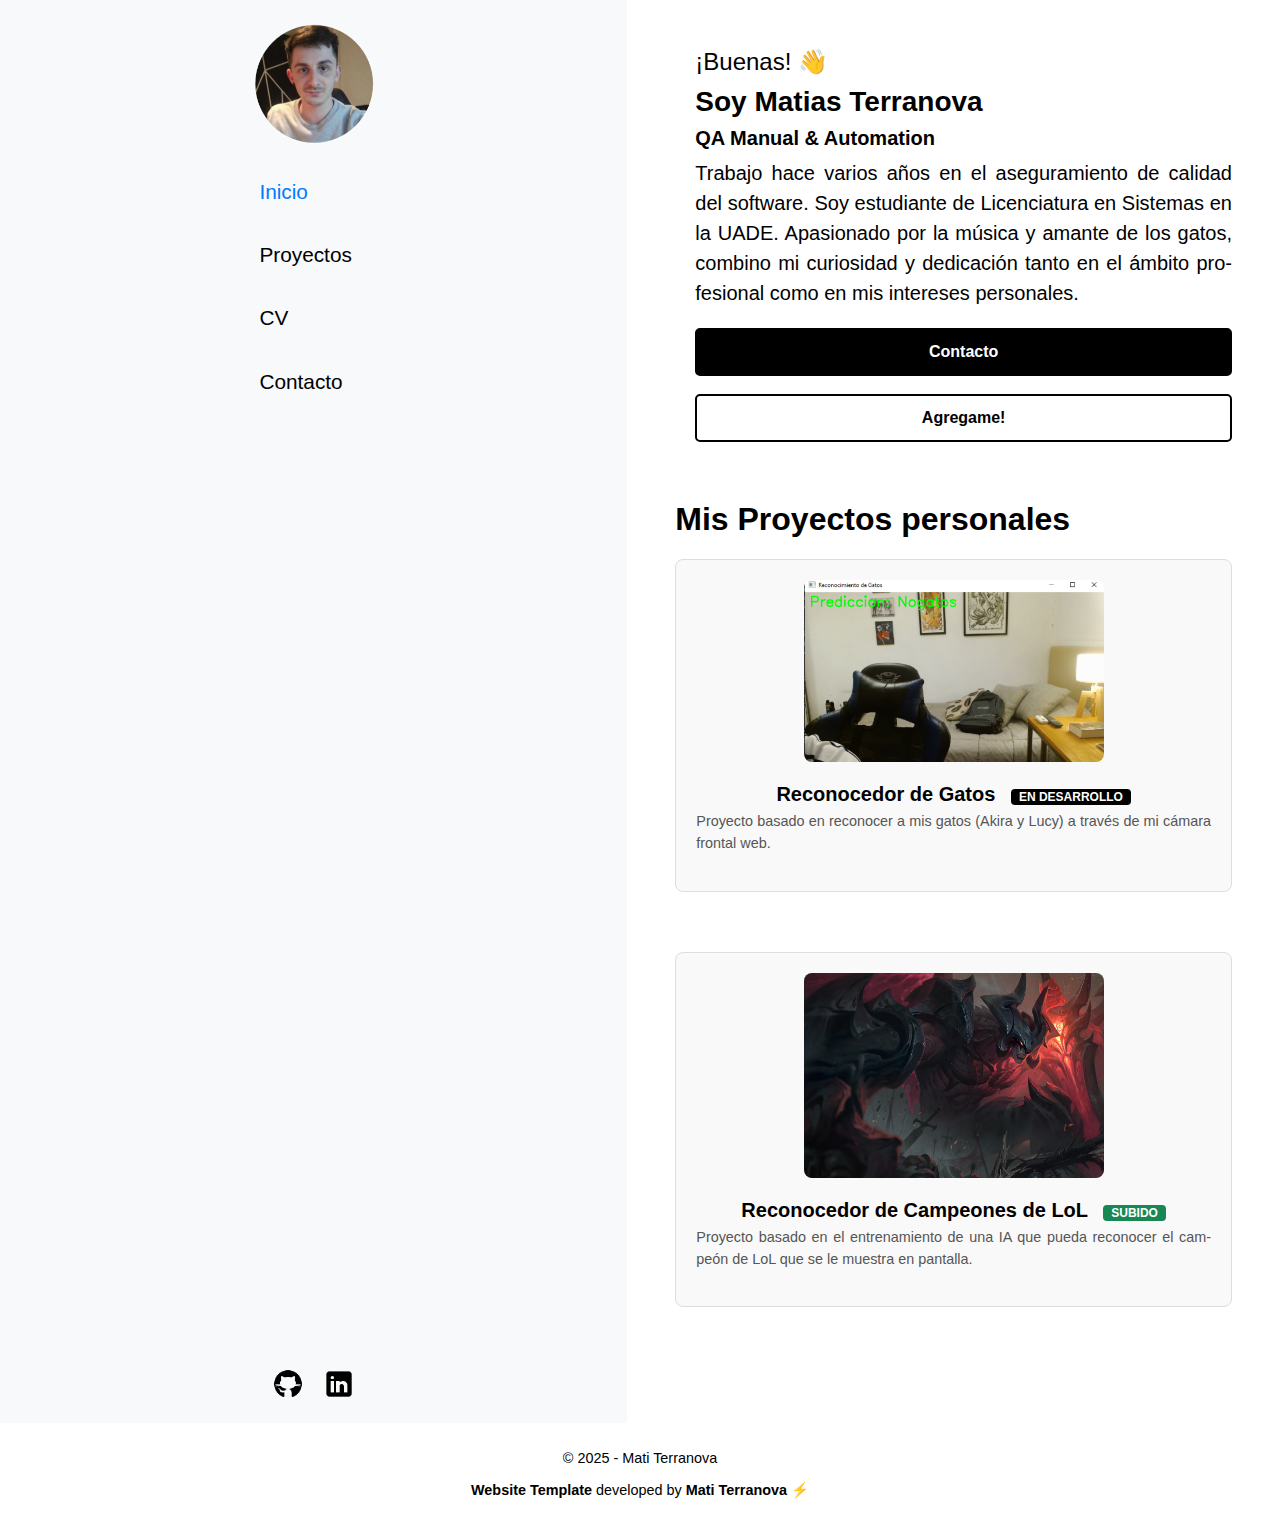
<file: index.html>
<!DOCTYPE html>
<html lang="es">
<head>
    <meta charset="UTF-8">
    <meta name="viewport" content="width=device-width, initial-scale=1.0">
    <title>Mati - CV</title>
    <link rel="icon" type="image/x-icon" href="img/fotocv.png">
    <link href="https://cdn.jsdelivr.net/npm/bootstrap@5.3.0/dist/css/bootstrap.min.css" rel="stylesheet">
    <link rel="stylesheet" href="styles.css">
</head>
<body>
    <div class="d-flex flex-column flex-md-row">
        <!-- Barra lateral -->
        <nav class="navbar bg-light flex-column p-4">
            <div class="text-center mb-4">
                <img src="img/fotocv.png" class="rounded-circle" alt="Foto de perfil" width="120">
            </div>
            <ul class="nav flex-column mb-5">
                <li class="nav-item"><a class="nav-link" href="index.html">Inicio</a></li>
                <li class="nav-item"><a class="nav-link" href="proyects.html">Proyectos</a></li>
                <li class="nav-item"><a class="nav-link" href="cv.html">CV</a></li>
                <li class="nav-item">
                    <a class="nav-link contacto-link" href="mailto:matiterranova1775@gmail.com?subject=Interesado en tus servicios&body=Hola Mati,%0A%0AQuisiera hablar contigo sobre...%0A" target="_blank">
                        Contacto
                    </a>
                </li>
            </ul>
            <div class="mt-auto text-center">
                <a href="https://github.com/matiterra" class="me-3"><img src="img/icons8-github-50.png" width="30" alt="GitHub"></a>
                <a href="https://www.linkedin.com/in/mat%C3%ADas-terranova-763983161/"><img src="img/icons8-linkedin-50.png" width="30" alt="LinkedIn"></a>
            </div>
        </nav>

        <!-- Contenido principal -->
        <div class="container p-5">
            <!-- Sección de bienvenida -->
            <section id="home" class="mb-5">
                <h1>¡Buenas! 👋</h1>
                <h2>Soy Matias Terranova</h2>
                <h3>QA Manual & Automation</h3>
                <p class="lead">Trabajo hace varios años en el aseguramiento de calidad del software. Soy estudiante de Licenciatura en Sistemas en la UADE. Apasionado por la música y amante de los gatos, combino mi curiosidad y dedicación tanto en el ámbito profesional como en mis intereses personales.</p>
                <!-- Botones -->
                <div class="button-group">
                    <a href="mailto:matiasterranova1775@gmail.com?subject=Interesado en tus servicios&body=Hola Mati,%0A%0AQuisiera hablar contigo sobre..." class="btn btn-black">Contacto</a>
                    <a href="https://www.linkedin.com/in/mat%C3%ADas-terranova-763983161/" target="_blank" class="btn btn-outline">Agregame!</a>
                </div>
            </section>

            <!-- Sección de proyectos -->
            <section id="projects" class="mb-5">
                <h2>Mis Proyectos personales</h2>
                <div class="project-list">
                    <div class="project-item">
                        <img src="img/ReconocerGatos.png" alt="Proyecto 1" class="project-image">
                        <div class="project-details">
                            <h3 class="project-title">Reconocedor de Gatos <span class="badge">EN DESARROLLO</span></h3>
                            <p class="project-description">Proyecto basado en reconocer a mis gatos (Akira y Lucy) a través de mi cámara frontal web.</p>
                        </div>
                    </div>
                    <a href="https://github.com/matiterra/IA-Loldle-/tree/master" target="_blank" style="text-decoration: none; color: inherit;">
                        <div class="project-item">
                            <img src="img/Aatrox.png" alt="Proyecto 2" class="project-image">
                            <div class="project-details">
                                <h3 class="project-title">Reconocedor de Campeones de LoL <span class="badge bg-success">SUBIDO</span></h3>
                                <p class="project-description">Proyecto basado en el entrenamiento de una IA que pueda reconocer el campeón de LoL que se le muestra en pantalla.</p>
                            </div>
                        </div>
                    </a>
                </div>
            </section>
        </div>
    </div>

    <footer class="footer">
        <p>© 2025 - Mati Terranova</p>
        <p><strong>Website Template </strong>developed by <strong>Mati Terranova ⚡</strong></p>
    </footer>

    <script>
document.addEventListener('DOMContentLoaded', function() {
    const links = document.querySelectorAll('.nav-link');
    const currentPage = window.location.pathname.split('/').pop() || 'index.html';

    links.forEach(link => {
        const linkPage = link.getAttribute('href');
        if (linkPage === currentPage) {
            link.classList.add('active-link');
        }

        link.addEventListener('click', function () {
            links.forEach(item => item.classList.remove('active-link'));
            this.classList.add('active-link');
            sessionStorage.setItem('activeLink', this.getAttribute('href'));
        });
    });

    const activeLink = sessionStorage.getItem('activeLink');
    if (activeLink) {
        const activeElement = document.querySelector(`.nav-link[href="${activeLink}"]`);
        if (activeElement) {
            activeElement.classList.add('active-link');
        }
    }
});
    </script>

    <script src="https://cdn.jsdelivr.net/npm/bootstrap@5.3.0/dist/js/bootstrap.bundle.min.js"></script>
</body>
</html>
</file>
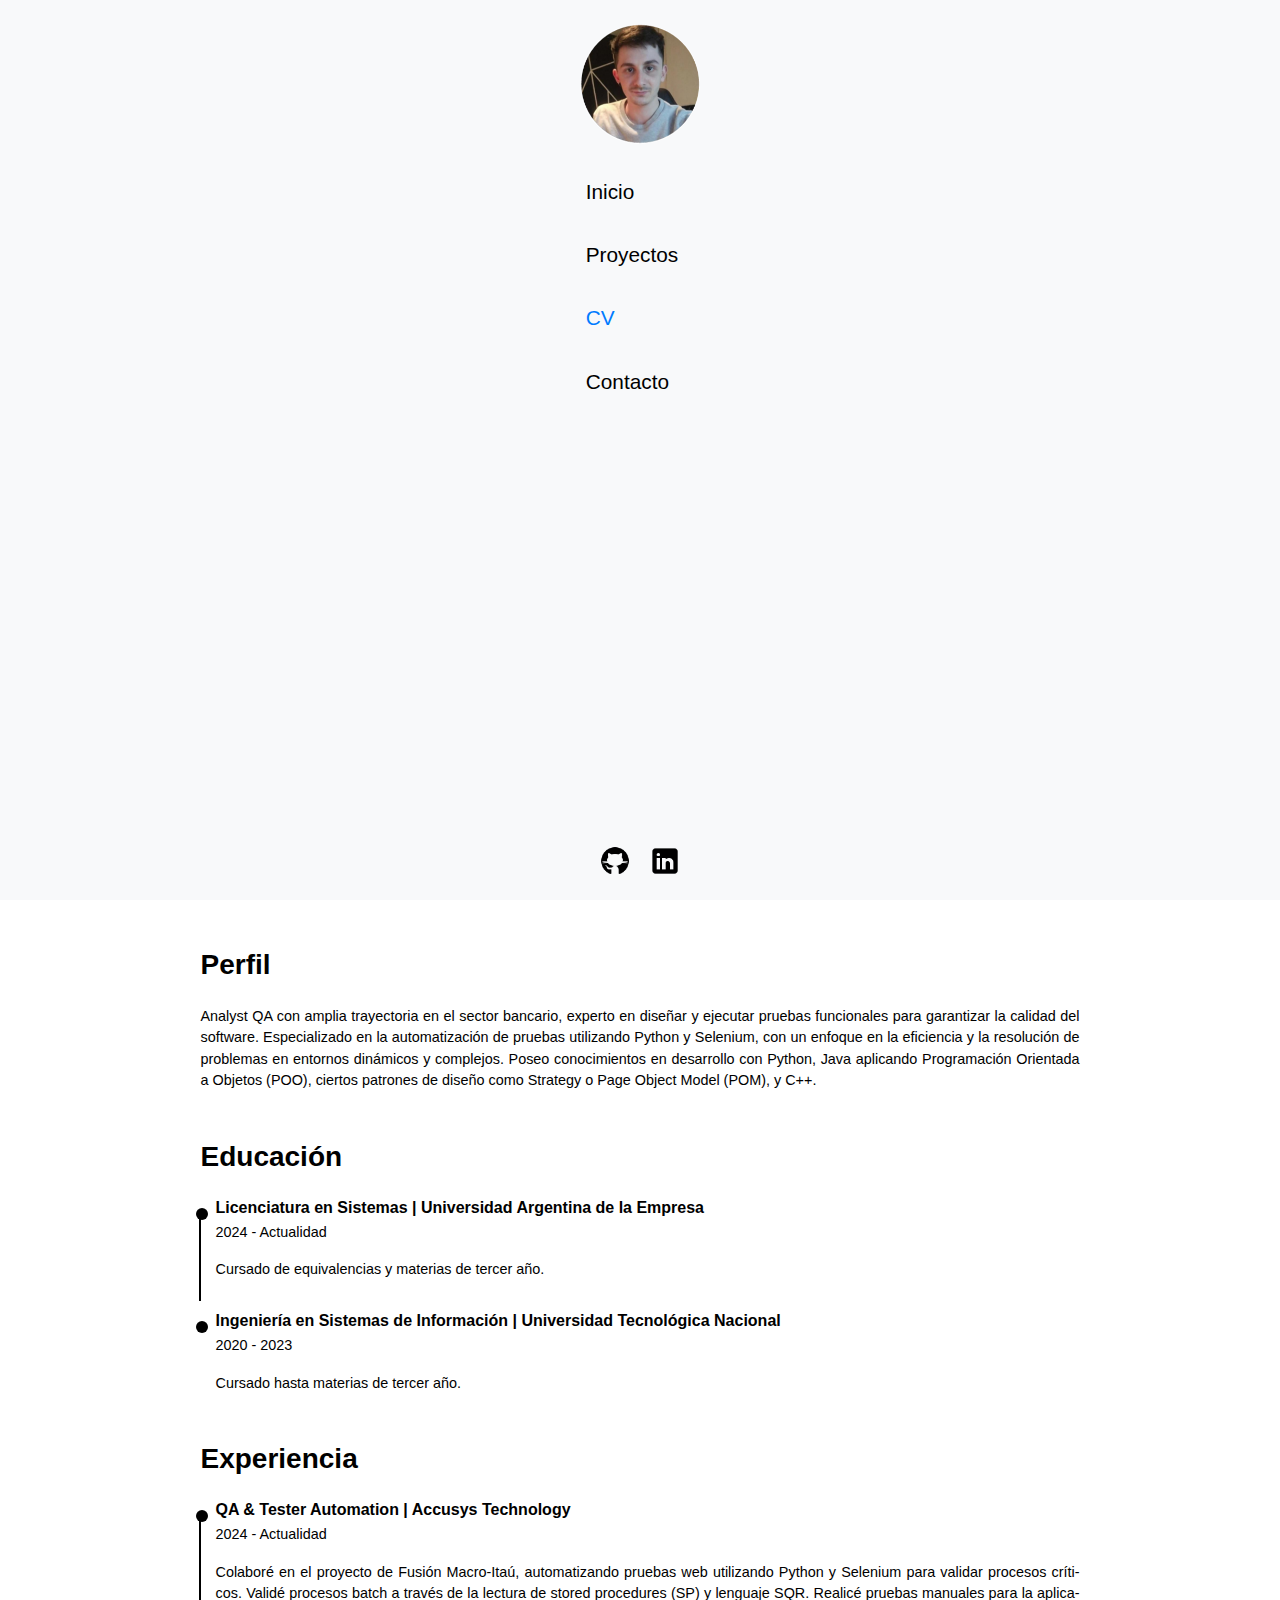
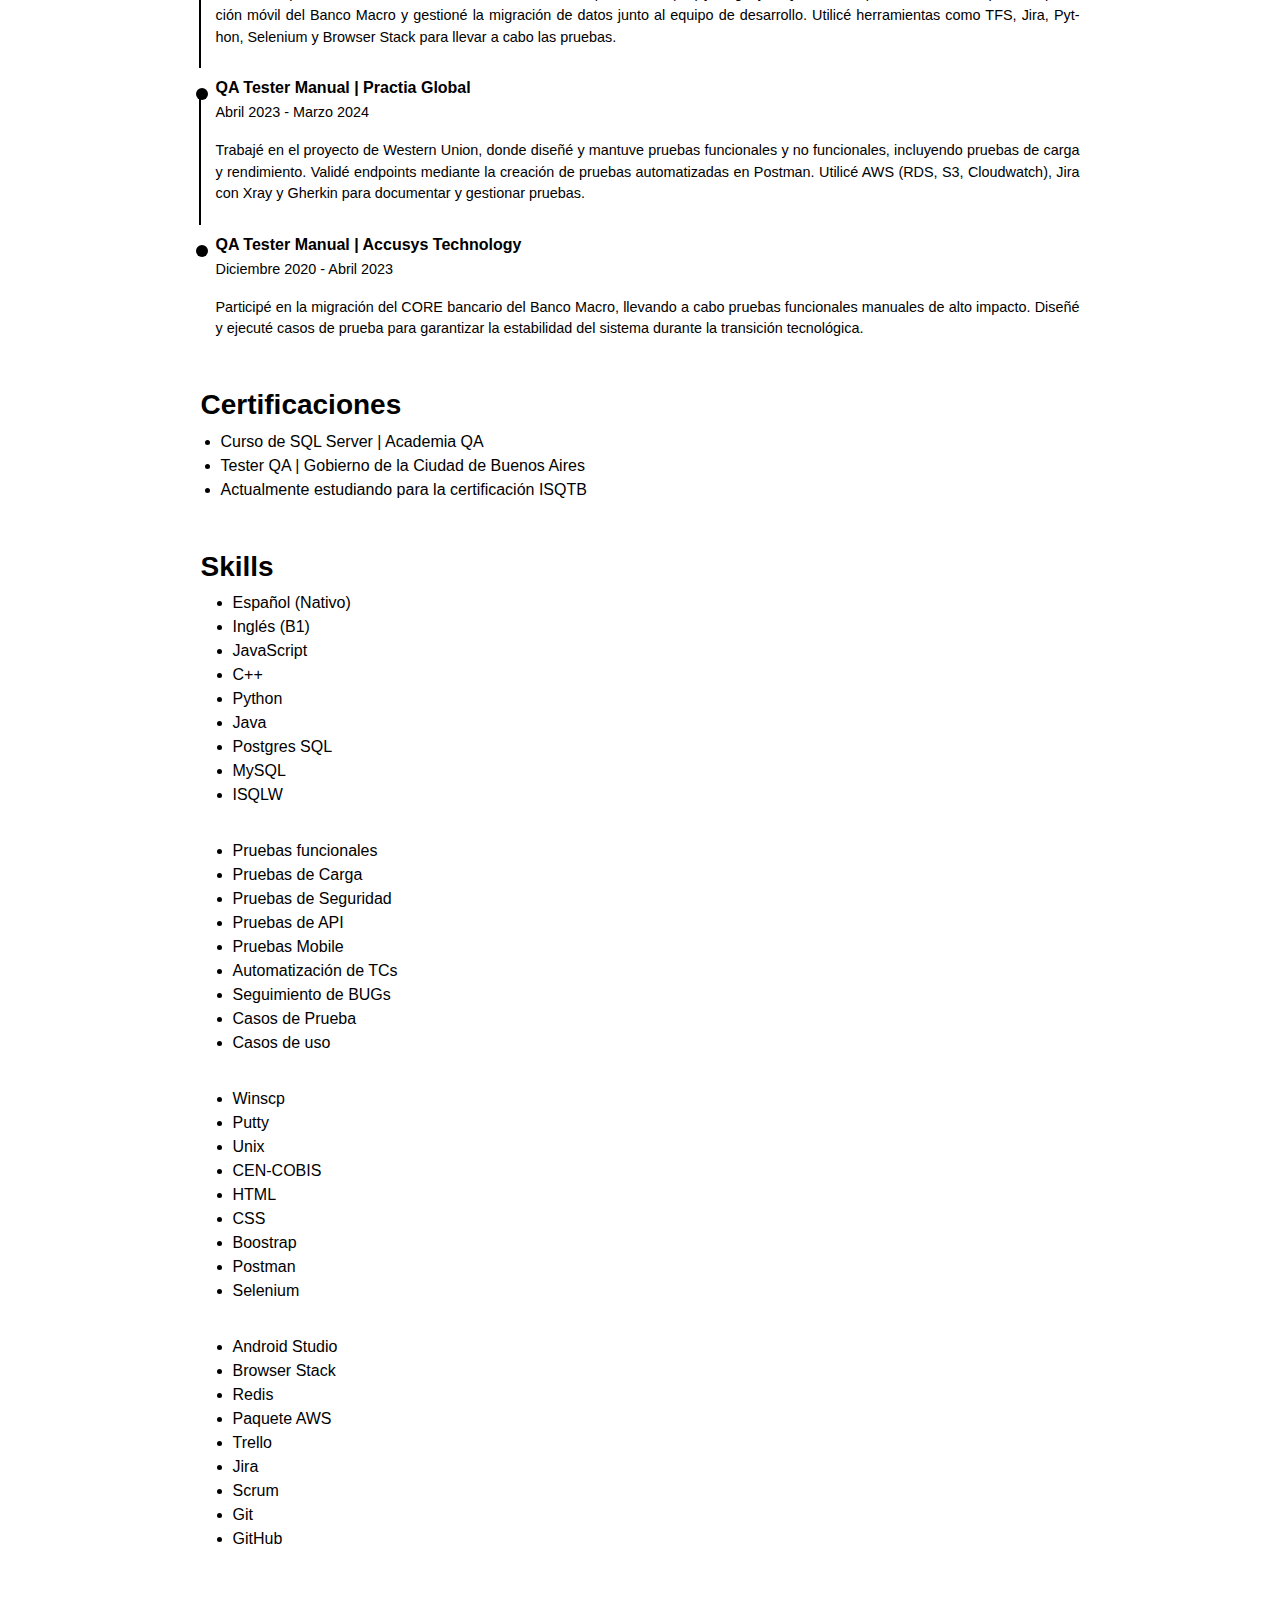
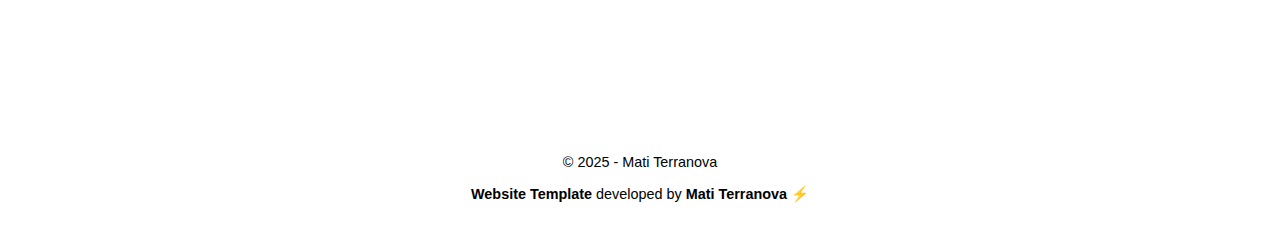
<file: cv.html>
<!DOCTYPE html>
<html lang="es">
    <head>
        <meta charset="UTF-8">
        <meta name="viewport" content="width=device-width, initial-scale=1.0">
        <title>Mati - CV</title>
        <link rel="icon" type="image/x-icon" href="img/fotocv.png">
        <link href="https://cdn.jsdelivr.net/npm/bootstrap@5.3.0/dist/css/bootstrap.min.css" rel="stylesheet">
        <link rel="stylesheet" href="styles.css">
    </head>
<body>
    <!-- Menú lateral de navegación -->
    <nav class="navbar bg-light flex-column p-4" style="min-width: 250px; min-height: 100vh;">
        <div class="text-center mb-4">
            <img src="img/fotocv.png" class="rounded-circle" alt="Foto de perfil" width="120">
        </div>
        <ul class="nav flex-column mb-5">
            <li class="nav-item"><a class="nav-link" href="index.html">Inicio</a></li>
            <li class="nav-item"><a class="nav-link" href="proyects.html">Proyectos</a></li>
            <li class="nav-item"><a class="nav-link" href="cv.html">CV</a></li>
            <li class="nav-item">
                <a class="nav-link contacto-link" href="mailto:matiterranova1775@gmail.com?subject=Interesado en tus servicios&body=Hola Mati,%0A%0AQuisiera hablar contigo sobre...%0A" target="_blank">
                    Contacto
                </a>
            </li>
        </ul>
        <div class="mt-auto text-center">
            <a href="https://github.com/matiterra" class="me-3"><img src="img/icons8-github-50.png" width="30" alt="GitHub"></a>
            <a href="https://www.linkedin.com/in/mat%C3%ADas-terranova-763983161/"><img src="img/icons8-linkedin-50.png" width="30" alt="LinkedIn"></a>
        </div>
    </nav>
        

        <!-- Contenido principal de la sección del CV -->
        <div class="container p-5">
            <!-- Sección de perfil -->
            <section id="profile" class="mb-5">
                <h2 class="mb-4">Perfil</h2>
                <p>Analyst QA con amplia trayectoria en el sector bancario, experto en diseñar y ejecutar pruebas funcionales para garantizar la calidad del software. Especializado en la automatización de pruebas utilizando Python y Selenium, con un enfoque en la eficiencia y la resolución de problemas en entornos dinámicos y complejos. 
                    Poseo conocimientos en desarrollo con Python, Java aplicando Programación Orientada a Objetos (POO), ciertos patrones de diseño como Strategy o Page Object Model (POM), y C++.</p>
            </section>

            <!-- Sección de educación -->
            <section id="education" class="mb-5">
                <h2 class="mb-4">Educación</h2>
                <div class="timeline">

                    <div class="timeline-item">
                        <div class="timeline-dot"></div>
                        <div class="timeline-content">
                            <h4>Licenciatura en Sistemas | Universidad Argentina de la Empresa</h4>
                            <p>2024 - Actualidad</p>
                            <p>Cursado de equivalencias y materias de tercer año.</p>
                        </div>
                    </div>

                    <div class="timeline-item">
                        <div class="timeline-dot"></div>
                        <div class="timeline-content">
                            <h4>Ingeniería en Sistemas de Información | Universidad Tecnológica Nacional</h4>
                            <p>2020 - 2023</p>
                            <p>Cursado hasta materias de tercer año.</p>
                        </div>
                    </div>
                </div>
            </section>

            <!-- Sección de experiencia -->
            <section id="experience" class="mb-5">
                <h2 class="mb-4">Experiencia</h2>
                <div class="timeline">
                    <div class="timeline-item">
                        <div class="timeline-dot"></div>
                        <div class="timeline-content">
                            <h4>QA & Tester Automation | Accusys Technology</h4>
                            <p>2024 - Actualidad</p>
                            <p>Colaboré en el proyecto de Fusión Macro-Itaú, automatizando pruebas web utilizando Python y Selenium para validar procesos críticos.
                                Validé procesos batch a través de la lectura de stored procedures (SP) y lenguaje SQR.
                                Realicé pruebas manuales para la aplicación móvil del Banco Macro y gestioné la migración de datos junto al equipo de desarrollo.
                                Utilicé herramientas como TFS, Jira, Python, Selenium y Browser Stack para llevar a cabo las pruebas.</p>
                        </div>
                    </div>
            
                    <div class="timeline-item">
                        <div class="timeline-dot"></div>
                        <div class="timeline-content">
                            <h4>QA Tester Manual | Practia Global</h4>
                            <p>Abril 2023 - Marzo 2024</p>
                            <p>Trabajé en el proyecto de Western Union, donde diseñé y mantuve pruebas funcionales y no funcionales, incluyendo pruebas de carga y rendimiento.
                                Validé endpoints mediante la creación de pruebas automatizadas en Postman.
                                Utilicé AWS (RDS, S3, Cloudwatch), Jira con Xray y Gherkin para documentar y gestionar pruebas.</p>
                        </div>
                    </div>

                    <div class="timeline-item">
                        <div class="timeline-dot"></div>
                        <div class="timeline-content">
                            <h4>QA Tester Manual | Accusys Technology</h4>
                            <p>Diciembre 2020 - Abril 2023</p>
                            <p>Participé en la migración del CORE bancario del Banco Macro, llevando a cabo pruebas funcionales manuales de alto impacto.
                                Diseñé y ejecuté casos de prueba para garantizar la estabilidad del sistema durante la transición tecnológica.</p>
                        </div>
                    </div>

                    
                </div>
            </section>
            <section id="certifications" class="mb-5">
                <h2>Certificaciones</h2>
                <ul>
                    <li>Curso de SQL Server | Academia QA</li>
                    <li>Tester QA | Gobierno de la Ciudad de Buenos Aires</li>
                    <li>Actualmente estudiando para la certificación ISQTB</li>
                </ul>
            </section>
            
            <section id="skills" class="mb-5">
                <h2>Skills</h2>
                <div class="row">
                    <div class="col-md-3">
                        <ul>
                            <li>Español (Nativo)</li>
                            <li>Inglés (B1)</li>
                            <li>JavaScript</li>
                            <li>C++</li>
                            <li>Python</li>
                            <li>Java</li>
                            <li>Postgres SQL</li>
                            <li>MySQL</li>
                            <li>ISQLW</li>
                        </ul>
                    </div>
                    <div class="col-md-3">
                        <ul>
                            <li>Pruebas funcionales</li>
                            <li>Pruebas de Carga</li>
                            <li>Pruebas de Seguridad</li>
                            <li>Pruebas de API</li>
                            <li>Pruebas Mobile</li>
                            <li>Automatización de TCs</li>
                            <li>Seguimiento de BUGs</li>
                            <li>Casos de Prueba</li>
                            <li>Casos de uso</li>
                        </ul>
                    </div>
                    <div class="col-md-3">
                        <ul>
                            <li>Winscp</li>
                            <li>Putty</li>
                            <li>Unix</li>
                            <li>CEN-COBIS</li>
                            <li>HTML</li>
                            <li>CSS</li>
                            <li>Boostrap</li>
                            <li>Postman</li>
                            <li>Selenium</li>
                        </ul>
                    </div>
                    <div class="col-md-3">
                        <ul>
                            <li>Android Studio</li>
                            <li>Browser Stack</li>
                            <li>Redis</li>
                            <li>Paquete AWS</li>
                            <li>Trello</li>
                            <li>Jira</li>
                            <li>Scrum</li>
                            <li>Git</li>
                            <li>GitHub</li>

                        </ul>
                    </div>
                </div>
            </section>
        </div>
    </div>

    <footer class="footer mt-5">
        <p>© 2025 - Mati Terranova</p>
        <p><strong>Website Template </strong>developed by <strong>Mati Terranova ⚡</strong></p>
    </footer>
    <script>
        document.addEventListener('DOMContentLoaded', function() {
            const links = document.querySelectorAll('.nav-link');
            const currentPage = window.location.pathname.split('/').pop() || 'index.html';
        
            links.forEach(link => {
                const linkPage = link.getAttribute('href');
                if (linkPage === currentPage) {
                    link.classList.add('active-link');
                }
        
                link.addEventListener('click', function () {
                    links.forEach(item => item.classList.remove('active-link'));
                    this.classList.add('active-link');
                    sessionStorage.setItem('activeLink', this.getAttribute('href'));
                });
            });
        
            const activeLink = sessionStorage.getItem('activeLink');
            if (activeLink) {
                const activeElement = document.querySelector(`.nav-link[href="${activeLink}"]`);
                if (activeElement) {
                    activeElement.classList.add('active-link');
                }
            }
        });
            </script>




</body>
</html>
</file>
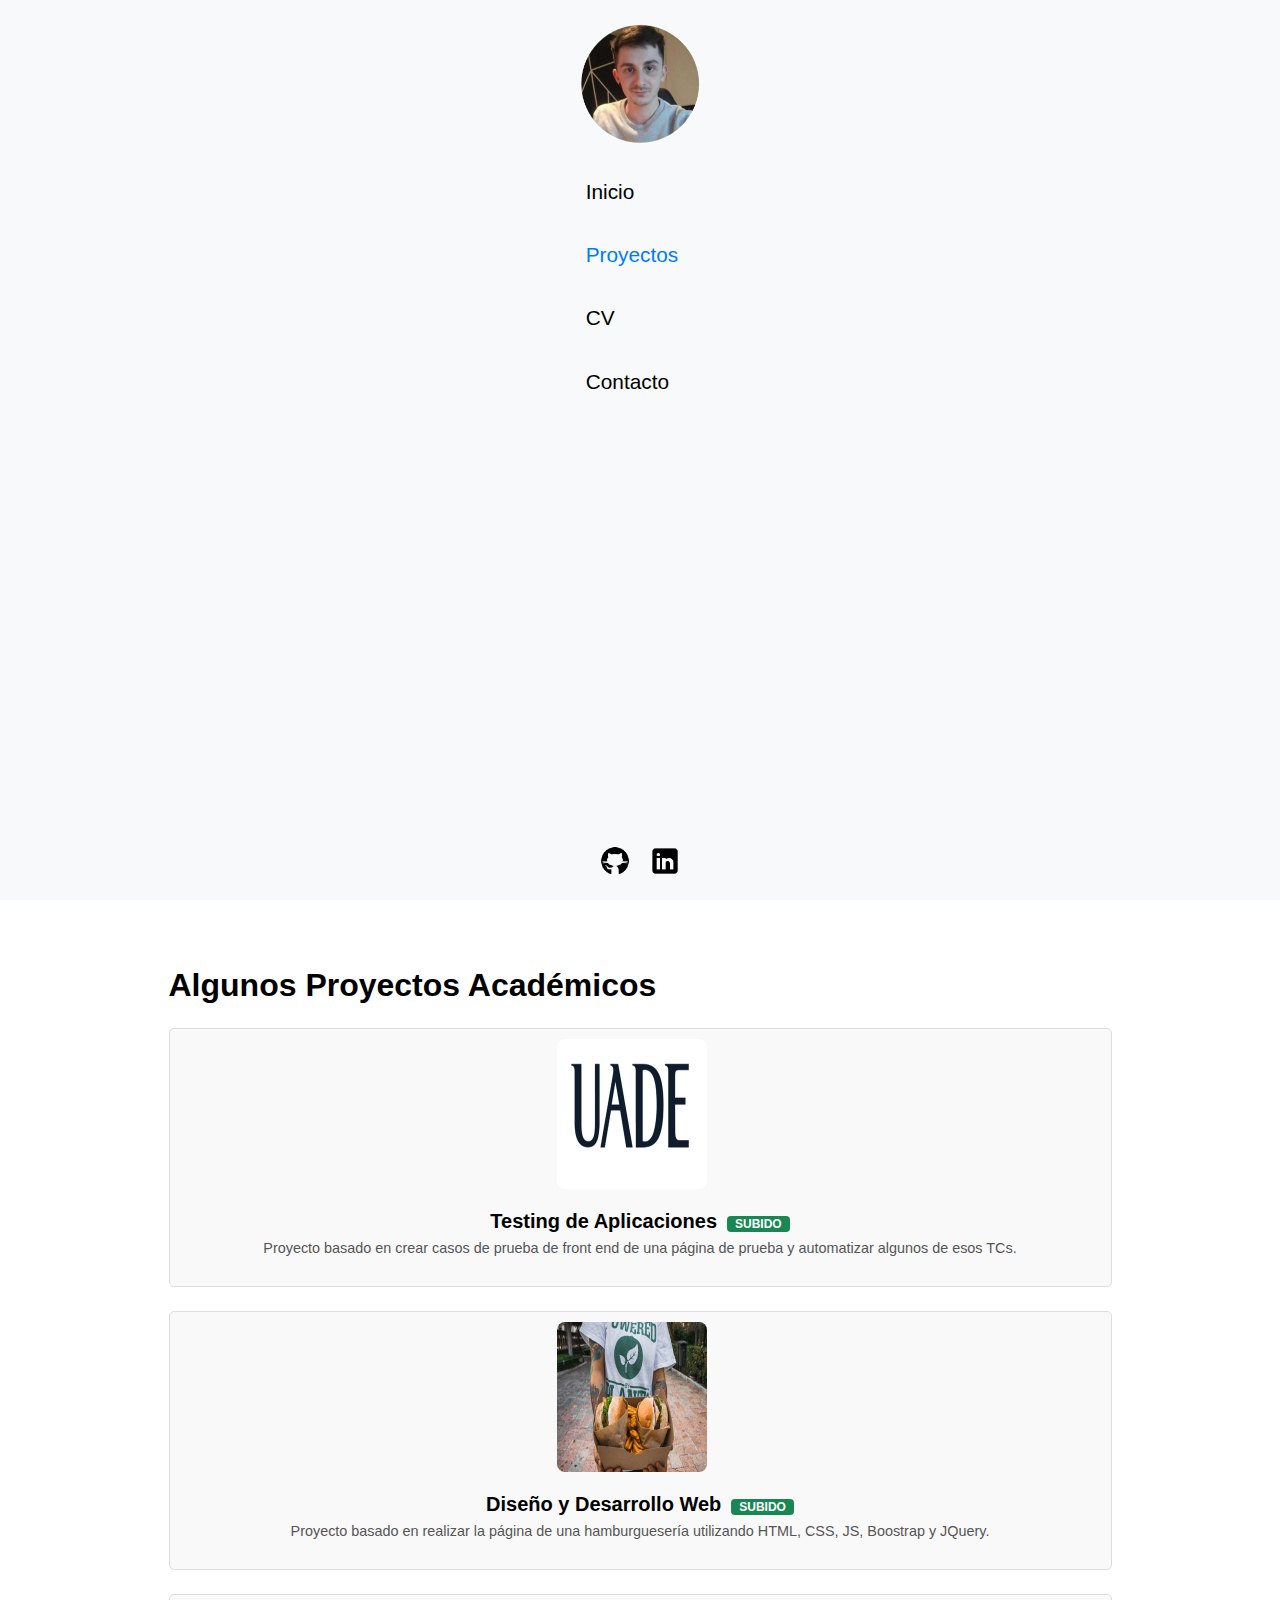
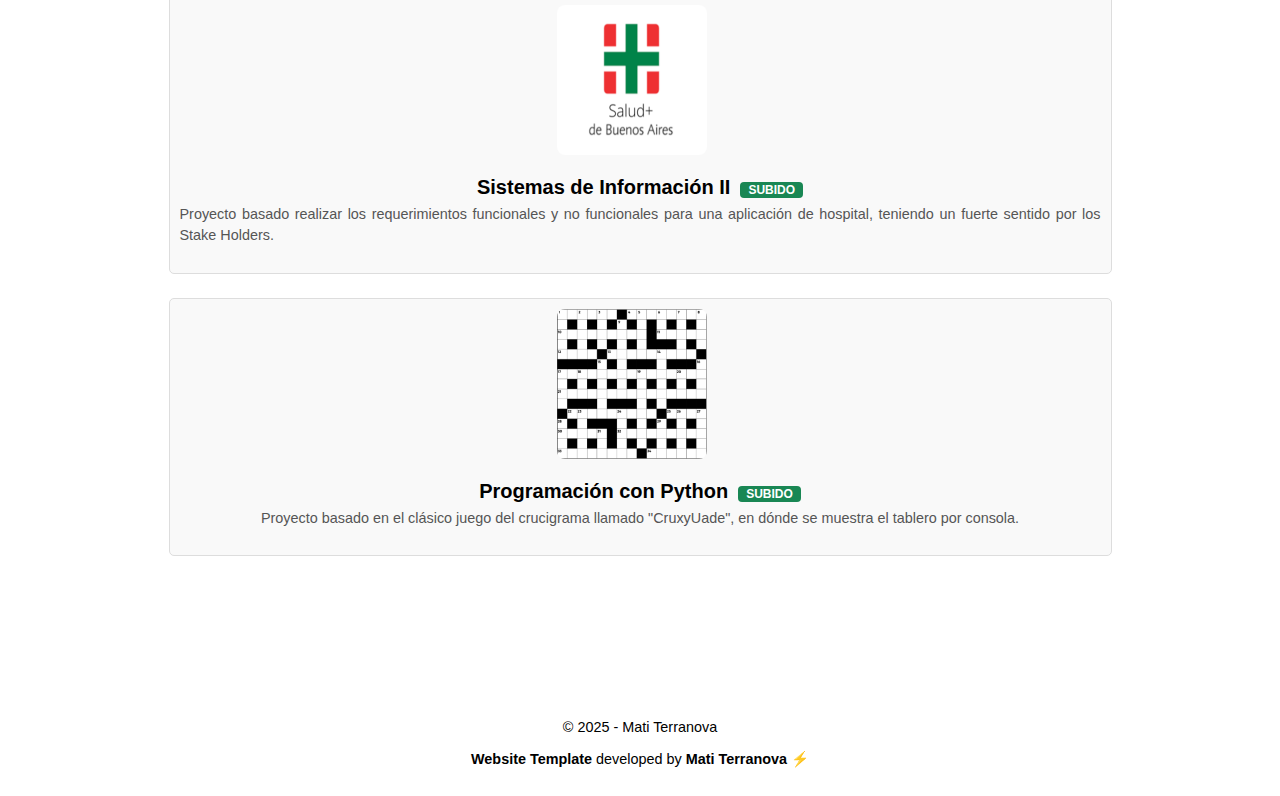
<file: proyects.html>
<!DOCTYPE html>
<html lang="es">
    <head>
        <meta charset="UTF-8">
        <meta name="viewport" content="width=device-width, initial-scale=1.0">
        <title>Mati - CV</title>
        <link rel="icon" type="image/x-icon" href="img/fotocv.png">
        <link href="https://cdn.jsdelivr.net/npm/bootstrap@5.3.0/dist/css/bootstrap.min.css" rel="stylesheet">
        <link rel="stylesheet" href="styles.css">
    </head>
<body>
    <div class="d-flex">
        <!-- Barra lateral -->
        <nav class="navbar bg-light flex-column p-4" style="min-width: 250px; min-height: 100vh;">
            <div class="text-center mb-4">
                <img src="img/fotocv.png" class="rounded-circle" alt="Foto de perfil" width="120">
            </div>
            <ul class="nav flex-column mb-5">
                <li class="nav-item"><a class="nav-link" href="index.html">Inicio</a></li>
                <li class="nav-item"><a class="nav-link" href="proyects.html">Proyectos</a></li>
                <li class="nav-item"><a class="nav-link" href="cv.html">CV</a></li>
                <li class="nav-item">
                    <a class="nav-link contacto-link" href="mailto:matiterranova1775@gmail.com?subject=Interesado en tus servicios&body=Hola Mati,%0A%0AQuisiera hablar contigo sobre...%0A" target="_blank">
                        Contacto
                    </a>
                </li>
            </ul>
            <div class="mt-auto text-center">
                <a href="https://github.com/matiterra" class="me-3"><img src="img/icons8-github-50.png" width="30" alt="GitHub"></a>
                <a href="https://www.linkedin.com/in/mat%C3%ADas-terranova-763983161/"><img src="img/icons8-linkedin-50.png" width="30" alt="LinkedIn"></a>
            </div>
        </nav>

                <!-- Sección de proyectos -->
                <section id="projects" class="mb-5 container">
                    <h2 class="mb-4 text-start" style="margin-top: 50px;">Algunos Proyectos Académicos</h2>

                
                    
                    <a href="https://www.notion.so/Testing-de-Aplicaciones-19430b533b8380669873feeb51f1bf4d" target="_blank" style="text-decoration: none; color: inherit;">
                    <div class="project-item d-flex align-items-center mb-4" style="border: 1px solid #ddd; padding: 10px; border-radius: 5px;">
                        <img src="img/resized_image_2.png" alt="Proyecto 3" class="project-image me-3" style="width: 150px; height: auto; object-fit: cover;">
                        <div class="project-details">
                            <h3 class="project-title">Testing de Aplicaciones<span class="badge bg-success">SUBIDO</span></h3>
                            <p class="project-description">Proyecto basado en crear casos de prueba de front end de una página de prueba y automatizar algunos de esos TCs.</p>
                        </div>
                    </div>
                    </a>
                
                    
                    <a href="https://github.com/daanimelian/TPI-Disenio-Web" target="_blank" style="text-decoration: none; color: inherit;">
                        <div class="project-item d-flex align-items-center mb-4" style="border: 1px solid #ddd; padding: 10px; border-radius: 5px;">
                            <img src="img/resized_image_1.png" alt="Proyecto 4" class="project-image me-3" style="width: 150px; height: auto; object-fit: cover;">
                            <div class="project-details">
                                <h3 class="project-title">Diseño y Desarrollo Web<span class="badge bg-success">SUBIDO</span></h3>
                                <p class="project-description">Proyecto basado en realizar la página de una hamburguesería utilizando HTML, CSS, JS, Boostrap y JQuery.</p>
                            </div>
                        </div>
                    </a>

                    
                    <a href="https://www.notion.so/Sistemas-de-Informaci-n-II-19430b533b8380468451c8e8ce322dad" target="_blank" style="text-decoration: none; color: inherit;">
                        <div class="project-item d-flex align-items-center mb-4" style="border: 1px solid #ddd; padding: 10px; border-radius: 5px;">
                            <img src="img/resized_image_4.png" alt="Proyecto 4" class="project-image me-3" style="width: 150px; height: auto; object-fit: cover;">
                            <div class="project-details">
                                <h3 class="project-title">Sistemas de Información II<span class="badge bg-success">SUBIDO</span></h3>
                                <p class="project-description">Proyecto basado realizar los requerimientos funcionales y no funcionales para una aplicación de hospital, teniendo un fuerte sentido por los Stake Holders.</p>
                            </div>
                        </div>
                    </a>

                    
                    <a href="https://github.com/matiterra/proyectoprogra1uade" target="_blank" style="text-decoration: none; color: inherit;">
                        <div class="project-item d-flex align-items-center mb-4" style="border: 1px solid #ddd; padding: 10px; border-radius: 5px;">
                            <img src="img/resized_image_3.png" alt="Proyecto 4" class="project-image me-3" style="width: 150px; height: auto; object-fit: cover;">
                            <div class="project-details">
                                <h3 class="project-title">Programación con Python<span class="badge bg-success">SUBIDO</span></h3>
                                <p class="project-description">Proyecto basado en el clásico juego del crucigrama llamado "CruxyUade", en dónde se muestra el tablero por consola.</p>
                            </div>
                        </div>
                    </a>
                </section>
                
        </div>
    </div>


    <footer class="footer mt-5">
        <p>© 2025 - Mati Terranova</p>
        <p><strong>Website Template </strong>developed by <strong>Mati Terranova ⚡</strong></p>
    </footer>
    
    <script>
        document.addEventListener('DOMContentLoaded', function() {
            const links = document.querySelectorAll('.nav-link');
            const currentPage = window.location.pathname.split('/').pop() || 'index.html';
        
            links.forEach(link => {
                const linkPage = link.getAttribute('href');
                if (linkPage === currentPage) {
                    link.classList.add('active-link');
                }
        
                link.addEventListener('click', function () {
                    links.forEach(item => item.classList.remove('active-link'));
                    this.classList.add('active-link');
                    sessionStorage.setItem('activeLink', this.getAttribute('href'));
                });
            });
        
            const activeLink = sessionStorage.getItem('activeLink');
            if (activeLink) {
                const activeElement = document.querySelector(`.nav-link[href="${activeLink}"]`);
                if (activeElement) {
                    activeElement.classList.add('active-link');
                }
            }
        });
            </script>
    
    <script src="https://cdn.jsdelivr.net/npm/bootstrap@5.3.0/dist/js/bootstrap.bundle.min.js"></script>
</body>
</html>
</file>
<file: styles.css>
/* Estilos generales */
body {
    font-family: "Arial", "Helvetica", sans-serif;
    color: #000;
    word-wrap: break-word;
}

#home {
    text-align: left;
    margin-left: 0;
    padding-left: 20px;
}

h1 {
    font-size: 1.3rem;
}

.container {
    max-width: 975px;
    margin: 0 auto;
    padding: 0 20px;
}

h2, h4 {
    font-weight: bold;
}

h3 {
    font-weight: bold;
    font-size: 1.5rem;
}

h2 {
    font-size: 2rem;
}

h4 {
    font-size: 1.25rem;
    margin-bottom: 5px;
}

p {
    font-size: 1rem;
    line-height: 1.5;
    hyphens: auto;
    overflow-wrap: break-word;
    text-align: justify;
}

.nav-link {
    font-size: 1.30rem;
    color: #000;
}

.nav-link.active-link {
    color: #007bff; 
}

.nav-link:hover {
    color: #007bff;
}

.contacto-link {
    padding-left: 0;
}

nav.navbar {
    position: fixed;
    top: 0;
    left: 0;
    width: 250px;
    height: 100vh;
    background-color: #f8f9fa;
    border-right: 1px solid #e0e0e0;
    overflow-y: auto;
}

.navbar ul {
    padding-left: 0;
}

.nav-item a {
    padding-left: 0;
    margin-left: 0;
    text-align: left;
}

.card img {
    height: 180px;
    object-fit: cover;
}

.timeline {
    position: relative;
}

.timeline-item {
    position: relative;
    margin-bottom: 30px;
}

.timeline-item::before {
    content: "";
    position: absolute;
    left: -2px;
    top: 20px;
    width: 2px;
    height: 122%;
    background-color: #000;
}

.timeline-item:last-child::before {
    display: none;
}

.timeline-dot {
    width: 12px;
    height: 12px;
    background-color: #000;
    border-radius: 50%;
    position: absolute;
    left: -7px;
    top: 10px;
}

.timeline-content {
    padding-left: 20px;
}

.footer {
    display: flex;
    flex-direction: column;
    justify-content: center;
    align-items: center;
    text-align: center;
    padding: 20px;
    background-color: #ffffff;
    font-size: 0.9rem;
}

.footer p {
    margin: 5px 0;
}

.button-group {
    display: flex;
    gap: 15px;
    margin-top: 20px;
}

.btn {
    display: inline-block;
    padding: 10px 20px;
    font-size: 1rem;
    font-weight: bold;
    border-radius: 5px;
    text-align: center;
    text-decoration: none;
    transition: all 0.3s ease;
}

.btn-black {
    background-color: #000;
    color: #fff;
    border: 2px solid #000;
}

.btn-black:hover {
    background-color: #444;
    border-color: #444;
}

.btn-outline {
    background-color: transparent;
    color: #000;
    border: 2px solid #000;
}

.btn-outline:hover {
    background-color: #000;
    color: #fff;
}

#projects h2 {
    text-align: left;
    font-weight: bold;
    color: #000;
    font-size: 2rem;
    margin-bottom: 20px;
}

.card {
    border: none;
    border-radius: 8px;
    box-shadow: 0 4px 8px rgba(0, 0, 0, 0.1);
    transition: transform 0.3s ease;
}

.card:hover {
    transform: translateY(-5px);
}

.card-title {
    font-weight: bold;
}

.card-text {
    color: #555;
}

.project-list {
    display: flex;
    flex-direction: column;
    gap: 40px;
}

.project-item {
    display: flex;
    align-items: center;
    gap: 20px;
    padding: 20px;
    border: 1px solid #ddd;
    border-radius: 8px;
    background-color: #f9f9f9;
    transition: transform 0.3s ease;
    margin-bottom: 20px;
}

.project-item:hover {
    transform: translateY(-5px);
}

.project-image {
    width: 150px;
    height: auto;
    border-radius: 8px;
}

.project-details {
    flex: 1;
    display: flex;
    flex-direction: column;
    justify-content: center;
}

.project-title {
    font-weight: bold;
    font-size: 1.25rem;
    margin: 0;
}

.project1 .project-title {
    margin-left: -294px;
}

.project2 .project-title {
    margin-left: -224px;
}

.project-description {
    margin-top: 5px;
    color: #555;
}

.badge {
    background-color: #000;
    color: #fff;
    padding: 2px 8px;
    font-size: 0.75rem;
    border-radius: 4px;
    margin-left: 10px;
}

/* Media queries para dispositivos móviles */
@media (max-width: 1450px) {
    .d-flex {
        flex-direction: column;
    }

    nav.navbar {
        position: static;
        width: 100%;
        height: auto;
        border-right: none;
        padding: 1rem;
    }

    .navbar ul {
        flex-direction: row;
        justify-content: center;
        gap: 1rem;
    }

    .navbar .nav-item {
        margin-bottom: 0;
    }

    .navbar .mt-auto {
        margin-top: 1rem;
    }

    .container {
        padding: 1rem;
    }

    .button-group {
        flex-direction: column;
        gap: 0.5rem;
    }

    .project-item {
        flex-direction: column;
        align-items: center;
    }

    .project-image {
        width: 100%;
        max-width: 300px;
    }

    .project1 .project-title,
    .project2 .project-title {
        margin-left: 0;
    }

    .project-details {
        text-align: center;
    }

    .timeline-item::before {
        height: 100%;
    }

    .timeline-dot {
        left: -5px;
    }

    .timeline-content {
        padding-left: 15px;
    }

    h1 {
        font-size: 1.5rem;
    }

    h2 {
        font-size: 1.75rem;
    }

    h3 {
        font-size: 1.25rem;
    }

    h4 {
        font-size: 1rem;
    }

    p {
        font-size: 0.9rem;
    }

    .btn {
        width: 100%;
        margin-bottom: 10px;
    }

    .row {
        flex-direction: column;
    }

    .col-md-3 {
        width: 100%;
        margin-bottom: 1rem;
    }

    .footer {
        font-size: 0.8rem;
    }

    #certifications ul {
        padding-left: 20px;
    }

    #skills .row {
        flex-direction: column;
    }

    #skills .col-md-3 {
        width: 100%;
        margin-bottom: 1rem;
    }
}
</file>
